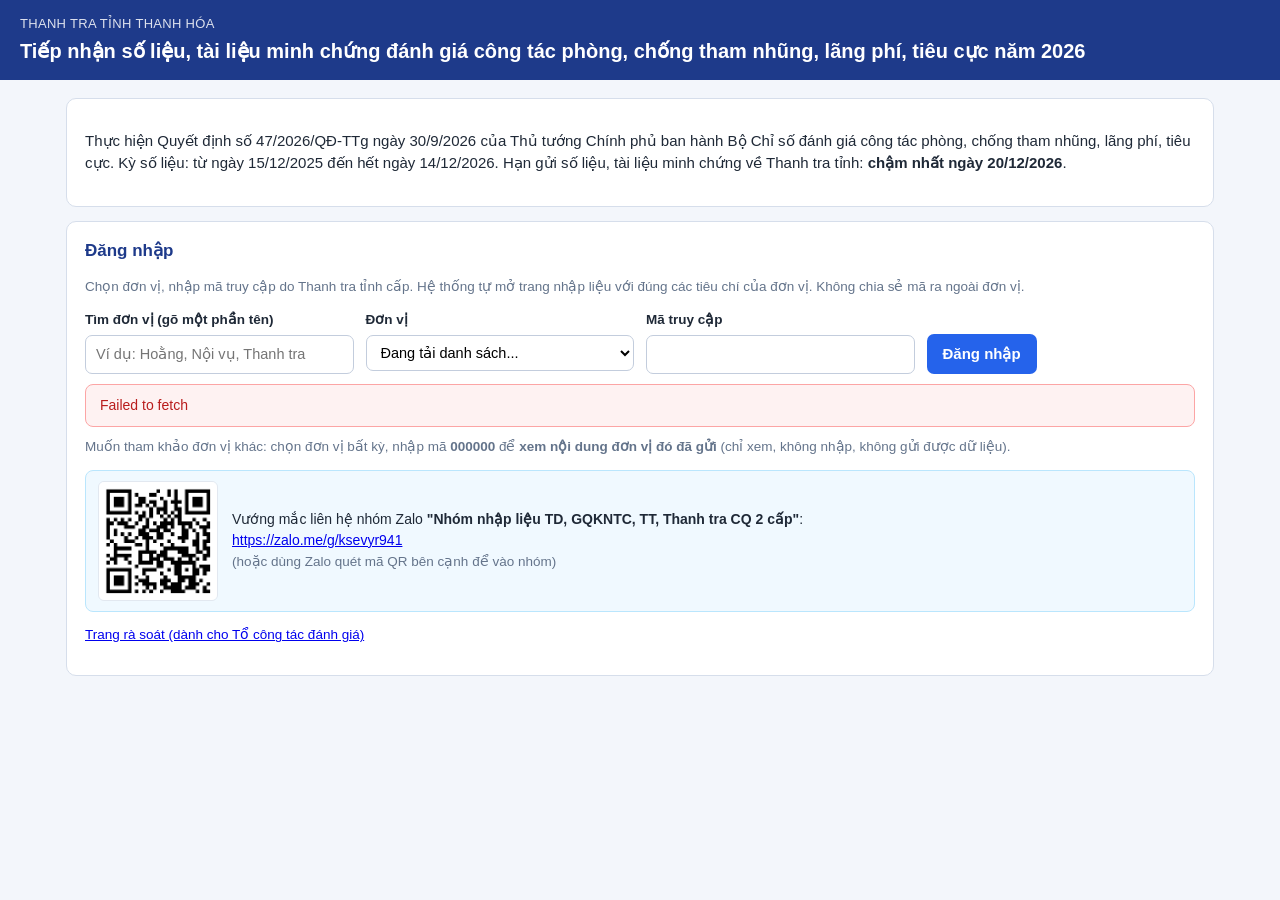
<file: index.html>
<!DOCTYPE html>
<html lang="vi"><head><meta charset="UTF-8"><meta name="robots" content="noindex,nofollow"><meta http-equiv="refresh" content="0; url=web/"><title>PACA 2026</title></head>
<body><a href="web/">Vào trang nhập liệu đánh giá PCTNLPTC năm 2026</a></body></html>
</file>
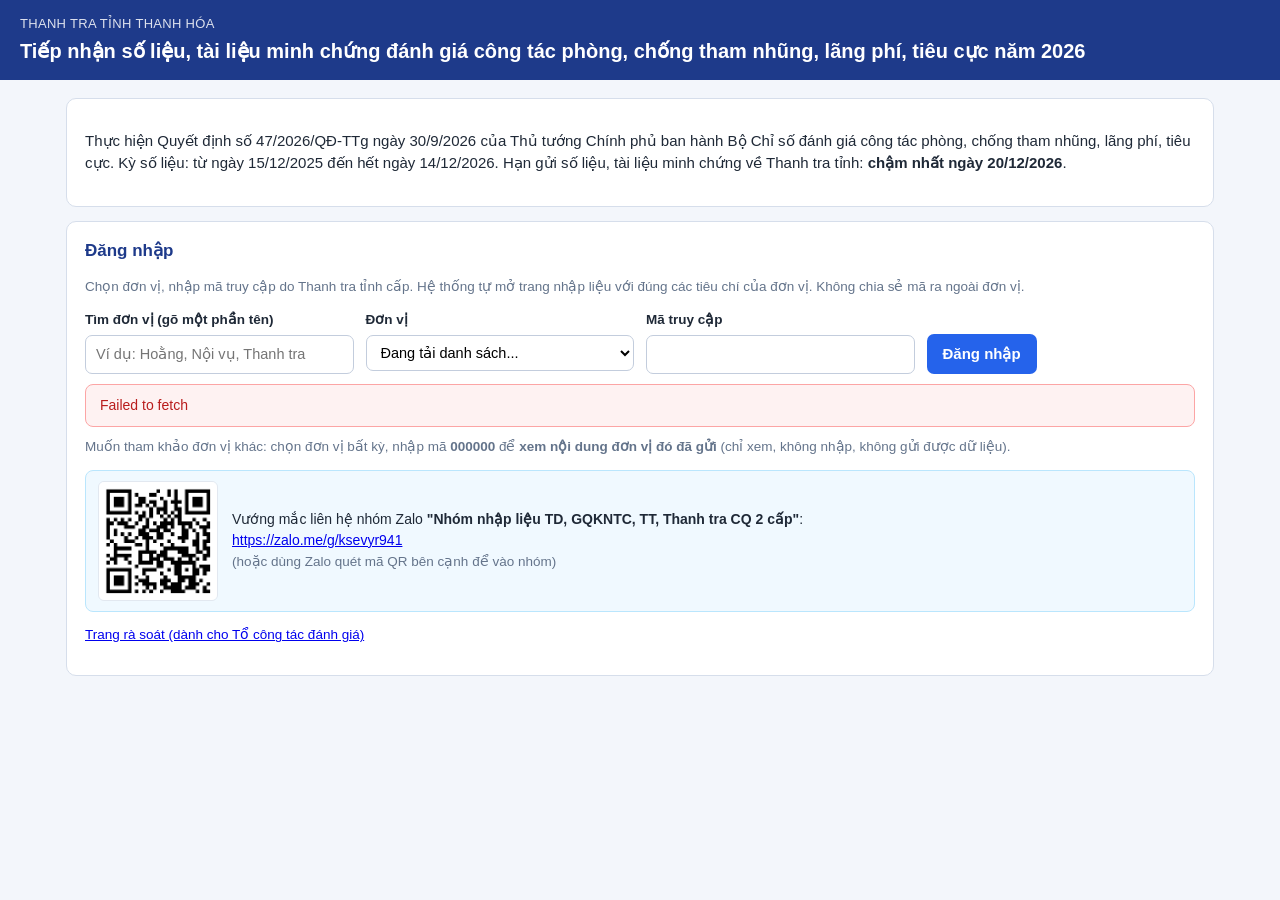
<file: web/index.html>
<!DOCTYPE html>
<html lang="vi">
<head>
<meta charset="UTF-8">
<meta name="viewport" content="width=device-width,initial-scale=1">
<meta name="robots" content="noindex,nofollow">
<title>Đánh giá công tác PCTNLPTC năm 2026 - Thanh Hóa</title>
<link rel="stylesheet" href="assets/common.css">
</head>
<body>
<header class="top">
  <div class="t1">Thanh tra tỉnh Thanh Hóa</div>
  <h1>Tiếp nhận số liệu, tài liệu minh chứng đánh giá công tác phòng, chống tham nhũng, lãng phí, tiêu cực năm 2026</h1>
</header>
<div class="wrap">
  <div class="card">
    <p>Thực hiện Quyết định số 47/2026/QĐ-TTg ngày 30/9/2026 của Thủ tướng Chính phủ ban hành Bộ Chỉ số đánh giá công tác
      phòng, chống tham nhũng, lãng phí, tiêu cực. Kỳ số liệu: từ ngày 15/12/2025 đến hết ngày 14/12/2026.
      Hạn gửi số liệu, tài liệu minh chứng về Thanh tra tỉnh: <b>chậm nhất ngày 20/12/2026</b>.</p>
  </div>
  <div class="card" id="loginCard">
    <h2>Đăng nhập</h2>
    <p class="muted">Chọn đơn vị, nhập mã truy cập do Thanh tra tỉnh cấp. Hệ thống tự mở trang nhập liệu với đúng các tiêu chí của đơn vị.
      Không chia sẻ mã ra ngoài đơn vị.</p>
    <div class="grid" id="loginBox">
      <div><label for="txtTim">Tìm đơn vị (gõ một phần tên)</label><input id="txtTim" type="search" autocomplete="off" placeholder="Ví dụ: Hoằng, Nội vụ, Thanh tra"></div>
      <div><label for="selDonVi">Đơn vị</label><select id="selDonVi"><option>Đang tải danh sách...</option></select></div>
      <div><label for="txtMa">Mã truy cập</label><input id="txtMa" type="password" autocomplete="off" maxlength="20"></div>
      <div style="align-self:end"><button class="btn" id="btnLogin" type="button">Đăng nhập</button></div>
    </div>
    <div id="loginNote"></div>
    <p class="muted" style="margin:8px 0 0">Muốn tham khảo đơn vị khác: chọn đơn vị bất kỳ, nhập mã <b>000000</b> để <b>xem nội dung đơn vị đó đã gửi</b> (chỉ xem, không nhập, không gửi được dữ liệu).</p>
    <div class="hotro"><a href="https://zalo.me/g/ksevyr941" target="_blank" rel="noopener"><img src="assets/zalo-qr.png" alt="Mã QR nhóm Zalo hỗ trợ" width="120" height="120"></a>
      <div>Vướng mắc liên hệ nhóm Zalo <b>"Nhóm nhập liệu TD, GQKNTC, TT, Thanh tra CQ 2 cấp"</b>:<br><a href="https://zalo.me/g/ksevyr941" target="_blank" rel="noopener">https://zalo.me/g/ksevyr941</a><br>
      <span class="muted">(hoặc dùng Zalo quét mã QR bên cạnh để vào nhóm)</span></div></div>
    <p class="muted"><a href="tham-dinh.html">Trang rà soát (dành cho Tổ công tác đánh giá)</a></p>
  </div>
</div>
<script src="assets/config.js"></script>
<script src="assets/index.js"></script>
</body>
</html>
</file>
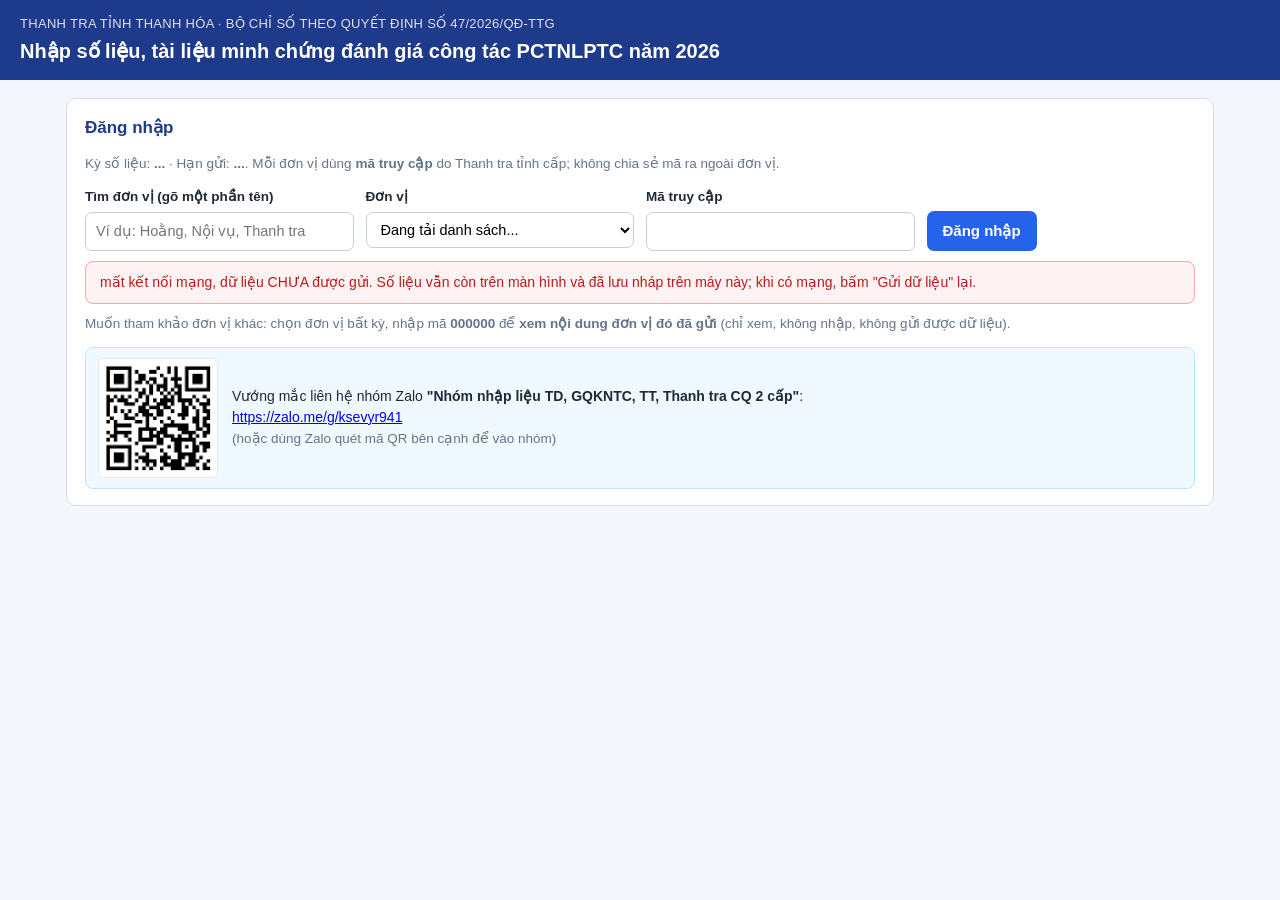
<file: web/nhap-lieu.html>
<!DOCTYPE html>
<html lang="vi">
<head>
<meta charset="UTF-8">
<meta name="viewport" content="width=device-width,initial-scale=1">
<meta name="robots" content="noindex,nofollow">
<title>Nhập số liệu đánh giá PCTNLPTC năm 2026</title>
<link rel="stylesheet" href="assets/common.css">
</head>
<body>
<header class="top">
  <div class="t1">Thanh tra tỉnh Thanh Hóa · Bộ Chỉ số theo Quyết định số 47/2026/QĐ-TTg</div>
  <h1>Nhập số liệu, tài liệu minh chứng đánh giá công tác PCTNLPTC năm 2026<span id="h1DonVi"></span></h1>
</header>
<div class="wrap">

  <div class="card" id="loginCard">
    <h2>Đăng nhập</h2>
    <p class="muted">Kỳ số liệu: <b id="kySoLieu">...</b> · Hạn gửi: <b id="hanNop">...</b>.
      Mỗi đơn vị dùng <b>mã truy cập</b> do Thanh tra tỉnh cấp; không chia sẻ mã ra ngoài đơn vị.</p>
    <div class="grid" id="loginBox">
      <div><label for="txtTim">Tìm đơn vị (gõ một phần tên)</label><input id="txtTim" type="search" autocomplete="off" placeholder="Ví dụ: Hoằng, Nội vụ, Thanh tra"></div>
      <div><label for="selDonVi">Đơn vị</label><select id="selDonVi"><option>Đang tải danh sách...</option></select></div>
      <div><label for="txtMa">Mã truy cập</label><input id="txtMa" type="password" autocomplete="off" maxlength="20"></div>
      <div style="align-self:end"><button class="btn" id="btnLogin" type="button">Đăng nhập</button></div>
    </div>
    <div id="loginNote"></div>
    <p class="muted" style="margin:8px 0 0">Muốn tham khảo đơn vị khác: chọn đơn vị bất kỳ, nhập mã <b>000000</b> để <b>xem nội dung đơn vị đó đã gửi</b> (chỉ xem, không nhập, không gửi được dữ liệu).</p>
    <div class="hotro"><a href="https://zalo.me/g/ksevyr941" target="_blank" rel="noopener"><img src="assets/zalo-qr.png" alt="Mã QR nhóm Zalo hỗ trợ" width="120" height="120"></a>
      <div>Vướng mắc liên hệ nhóm Zalo <b>"Nhóm nhập liệu TD, GQKNTC, TT, Thanh tra CQ 2 cấp"</b>:<br><a href="https://zalo.me/g/ksevyr941" target="_blank" rel="noopener">https://zalo.me/g/ksevyr941</a><br>
      <span class="muted">(hoặc dùng Zalo quét mã QR bên cạnh để vào nhóm)</span></div></div>
  </div>

  <div id="formArea" class="hidden">
    <div class="card">
      <div class="tools" style="justify-content:space-between">
        <h2 style="margin:0" id="dvTen"></h2>
        <div class="tools"><span id="dvTrangThai"></span><button class="btn nho phu" id="btnLogout" type="button">Đăng xuất</button></div>
      </div>
      <p class="muted" style="margin:6px 0 0">Kỳ số liệu: <b id="kySoLieu2"></b> · Hạn gửi Thanh tra tỉnh: <b id="hanNop2"></b>.</p>
      <div id="scopeNote"></div>
      <div id="lockNote"></div>
      <div id="draftNote"></div>
      <div class="grid" style="margin-top:10px">
        <div><label for="nguoiNhap">Họ tên người nhập liệu <span class="req">*</span></label><input id="nguoiNhap" maxlength="100"></div>
        <div><label for="dienThoai">Điện thoại <span class="req">*</span></label><input id="dienThoai" maxlength="30" inputmode="tel"></div>
        <div><label for="email">Thư điện tử công vụ</label><input id="email" maxlength="100" type="email"></div>
      </div>
      <div class="tools" style="margin-top:6px">
        <button class="btn nho vien" id="btnExpand" type="button">Mở/đóng tất cả</button>
        <button class="btn nho vien" id="btnMissing" type="button">Hiện tiêu chí chưa nhập</button>
        <button class="btn nho vien" id="btnWord" type="button">Xuất biểu Word</button>
        <div style="flex:1;min-width:200px"><span class="muted" id="progTxt"></span><div class="progress"><div id="progBar" style="width:0"></div></div></div>
      </div>
    </div>
    <div id="criteria"></div>
    <div id="vuViecBox"></div>
  </div>
</div>

<div class="net-off hidden" id="netNote">Máy đang mất kết nối mạng. Số liệu nhập tiếp vẫn được lưu nháp trên máy này; khi có mạng, bấm "Gửi dữ liệu".</div>
<div class="footer-bar hidden" id="footer"><div class="in">
  <div class="msg" id="msg"></div>
  <span id="dirty" class="muted hidden"><span class="dirty-dot"></span>Có thay đổi chưa gửi</span>
  <button class="btn xanhla" id="btnSave" type="button">Gửi dữ liệu</button>
</div></div>

<script src="assets/config.js"></script>
<script src="../gas/04_Scoring.js"></script>
<script src="../gas/05_Form.js"></script>
<script src="assets/phieu.js"></script>
<script src="assets/common.js"></script>
</body>
</html>
</file>
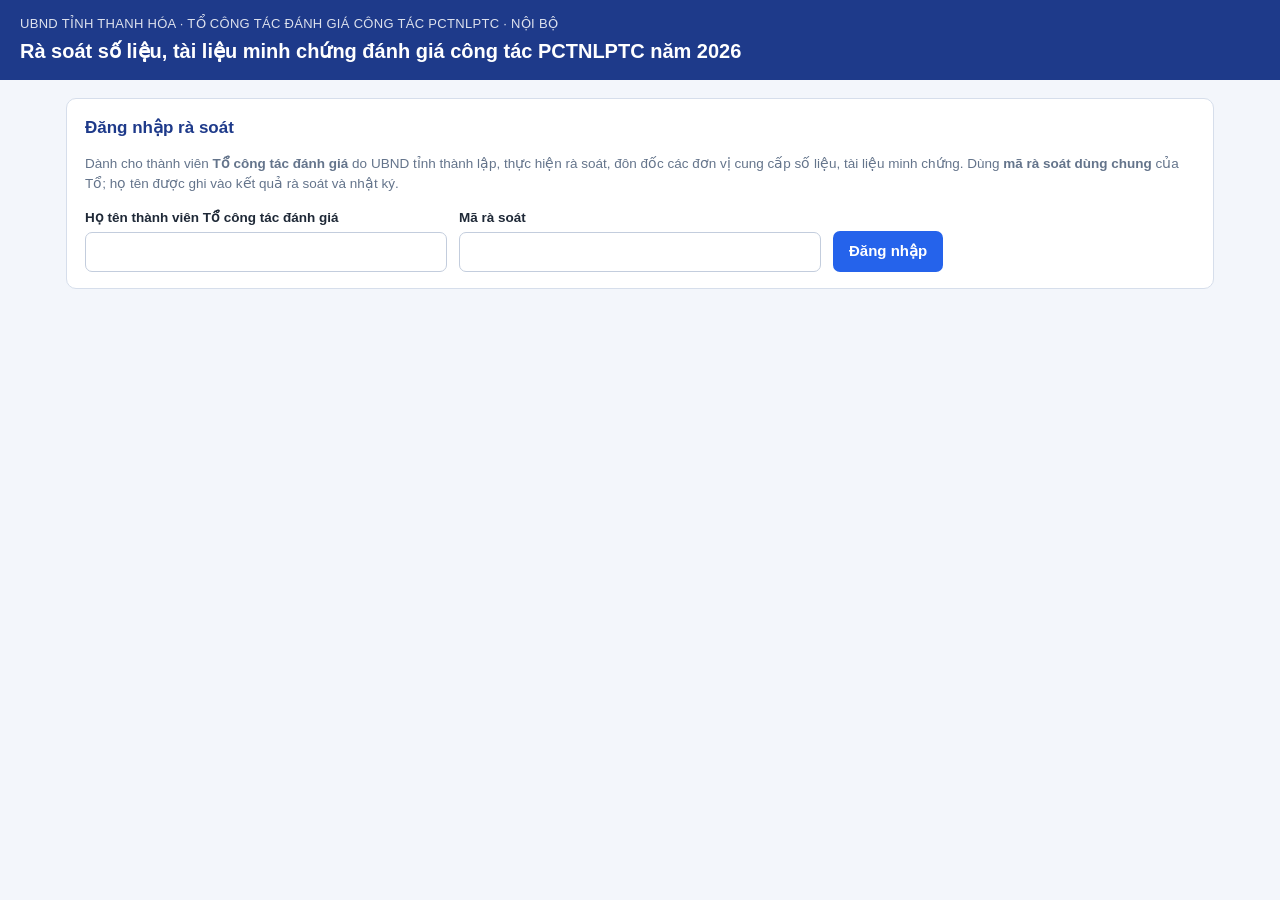
<file: web/tham-dinh.html>
<!DOCTYPE html>
<html lang="vi">
<head>
<meta charset="UTF-8">
<meta name="viewport" content="width=device-width,initial-scale=1">
<meta name="robots" content="noindex,nofollow">
<title>Rà soát số liệu PCTNLPTC năm 2026 - Tổ công tác đánh giá</title>
<link rel="stylesheet" href="assets/common.css">
<style>
  table.ds{border-collapse:collapse;width:100%;font-size:14px;background:#fff}
  table.ds th,table.ds td{border-bottom:1px solid #e2e8f0;padding:7px 8px;text-align:left;vertical-align:top}
  table.ds th{background:#eff6ff;position:sticky;top:0;font-size:13px}
  #dsBody tr{cursor:pointer}
  tr.c1 td{background:#dbeafe;font-weight:700}tr.c2 td{background:#f1f5f9;font-weight:600}
  td.cb{font-size:12.5px;color:#92400e}table.ds tbody tr:hover{background:#f8fafc}
  td.so{text-align:center;white-space:nowrap}
  .thu-muc-mc{margin-top:10px;padding:8px 12px;border:1px solid #c7d7ee;border-left:4px solid #1f5fa8;border-radius:6px;background:#f3f7fc}
  #bangDiem{table-layout:fixed;width:100%}#bangDiem td.ct,#bangDiem td.mc{font-size:12.5px}#bangDiem td.mc{overflow-wrap:anywhere}#bangDiem td.mc a.dv{white-space:nowrap}
  #bangDiem th:nth-child(1){width:21%}#bangDiem th:nth-child(2){width:27%}#bangDiem th:nth-child(3){width:22%}#bangDiem th:nth-child(4),#bangDiem th:nth-child(5){width:6%}#bangDiem th:nth-child(6){width:18%}
  .kv{font-size:14px;margin:3px 0}.kv b{font-weight:600}
  .td-box{background:#f8fafc;border:1px solid #cbd5e1;border-radius:8px;padding:10px 12px;margin-top:10px}
  .td-box .row{display:grid;grid-template-columns:200px 1fr;gap:10px}
  @media (max-width:700px){.td-box .row{grid-template-columns:1fr}}
  .tong{font-size:15px}
</style>
</head>
<body>
<header class="top">
  <div class="t1">UBND tỉnh Thanh Hóa · Tổ công tác đánh giá công tác PCTNLPTC · Nội bộ</div>
  <h1>Rà soát số liệu, tài liệu minh chứng đánh giá công tác PCTNLPTC năm 2026</h1>
</header>
<div class="wrap">

  <div class="card" id="loginCard">
    <h2>Đăng nhập rà soát</h2>
    <p class="muted">Dành cho thành viên <b>Tổ công tác đánh giá</b> do UBND tỉnh thành lập, thực hiện rà soát, đôn đốc các đơn vị cung cấp số liệu, tài liệu minh chứng. Dùng <b>mã rà soát dùng chung</b> của Tổ; họ tên được ghi vào kết quả rà soát và nhật ký.</p>
    <div class="grid">
      <div><label for="tdTen">Họ tên thành viên Tổ công tác đánh giá</label><input id="tdTen" maxlength="60" autocomplete="name"></div>
      <div><label for="tdMa">Mã rà soát</label><input id="tdMa" type="password" maxlength="20" autocomplete="off"></div>
      <div style="align-self:end"><button class="btn" id="btnLogin" type="button">Đăng nhập</button></div>
    </div>
    <div id="loginNote"></div>
  </div>

  <div id="main" class="hidden">
    <div class="card">
      <div class="tools" style="justify-content:space-between">
        <div class="tong" id="tongDiem"></div>
        <div class="tools">
          <span class="muted" id="tdNguoi"></span>
          <button class="btn nho vien" id="btnReload" type="button">Làm mới</button>
          <button class="btn nho xanhla" id="btnPhuBieu" type="button">Xuất phụ biểu (bản chốt)</button>
          <button class="btn nho phu" id="btnLogout" type="button">Đăng xuất</button>
        </div>
      </div>
      <div id="pbNote"></div>
      <div id="thuMucMC" class="thu-muc-mc"></div>
      <div class="tools" style="margin-top:10px">
        <button class="btn nho" id="tabDonVi" type="button">Rà soát đơn vị</button>
        <button class="btn nho vien" id="tabTinh" type="button">Số liệu cấp tỉnh và bảng điểm toàn tỉnh</button>
      </div>
    </div>

    <div id="tinhView" class="hidden">
      <div class="card">
        <h2>Nội dung cấp tỉnh do Tổ công tác đánh giá xác định</h2>
        <p class="muted" style="margin:0">Theo Phụ lục II QĐ 47/2026/QĐ-TTg, số liệu toàn tỉnh nhóm A.2, B, C, D được <b>tổng hợp tự động</b> từ sở, xã và đơn vị đầu mối.
          Riêng các nội dung dưới đây đánh giá việc của chính UBND tỉnh hoặc phải kết luận (A.1, Đ.2 phần của UBND tỉnh, E, Lưu ý 3), không tổng hợp được từ đơn vị:
          Tổ công tác đánh giá căn cứ văn bản UBND tỉnh đã ban hành để xác định, ghi văn bản minh chứng và tải tệp. Họ tên người cập nhật được ghi lại.</p>
      </div>
      <div id="tinhItems"></div>
      <div class="nhom1">BẢNG TỰ CHẤM ĐIỂM TẠM TÍNH TOÀN TỈNH THEO MẪU PHỤ LỤC 02 (tổng hợp tự động - chỉ xem; bấm tên đơn vị để mở minh chứng)</div>
      <div class="card" style="padding:0;overflow:auto;max-height:75vh">
        <table class="ds" id="bangDiem"></table>
      </div>
      <p class="muted">Muốn điều chỉnh điểm một tiêu chí (trường hợp đặc biệt), ghi ở sheet DIEU_CHINH kèm lý do; lý do được đưa vào cột Ghi chú của Phụ lục 02.</p>
    </div>

    <div id="listView">
      <div class="card">
        <div class="grid">
          <div><label for="fLoai">Loại đơn vị</label><select id="fLoai"><option value="">Tất cả</option><option value="SO">Sở, ban, ngành</option><option value="XA">Xã, phường</option></select></div>
          <div><label for="fTT">Trạng thái</label><select id="fTT"><option value="">Tất cả</option><option>Chưa gửi</option><option>Đang nhập</option><option>Đã gửi</option></select></div>
          <div><label for="fTim">Tìm đơn vị</label><input id="fTim" placeholder="Tên hoặc mã đơn vị"></div>
          <div style="align-self:end"><label style="font-weight:400"><input type="checkbox" id="fCho" style="width:auto"> Chỉ đơn vị còn tiêu chí chờ rà soát</label></div>
        </div>
        <p class="muted" id="listSum" style="margin-bottom:0"></p>
      </div>
      <div class="card" style="padding:0;overflow:auto;max-height:70vh">
        <table class="ds"><thead><tr><th>Mã</th><th>Đơn vị</th><th>Trạng thái</th><th>Đã nhập</th><th>Chờ rà soát</th><th>Đã rà soát</th><th>Yêu cầu bổ sung</th><th>Tệp</th><th>Vụ việc</th><th>Cập nhật</th></tr></thead>
          <tbody id="dsBody"></tbody></table>
      </div>
    </div>

    <div id="detailView" class="hidden">
      <div class="card">
        <div class="tools" style="justify-content:space-between">
          <button class="btn nho vien" id="btnBack" type="button">← Danh sách đơn vị</button>
          <div class="tools">
            <button class="btn nho vien" id="btnWord" type="button">Xuất biểu Word</button>
          </div>
        </div>
        <h2 style="margin:10px 0 4px" id="dTen"></h2>
        <div id="dInfo" class="muted"></div>
        <div class="tools" style="margin-top:8px">
          <button class="btn nho vien" id="btnExpand" type="button">Mở/đóng tất cả</button>
          <button class="btn nho vien" id="btnChoTD" type="button">Hiện tiêu chí chờ rà soát</button>
        </div>
      </div>
      <div id="dCriteria"></div>
      <div id="dVuViec"></div>
    </div>
  </div>
</div>

<div class="footer-bar hidden" id="footer"><div class="in"><div class="msg" id="msg"></div></div></div>

<script src="assets/config.js"></script>
<script src="../gas/04_Scoring.js"></script>
<script src="../gas/05_Form.js"></script>
<script src="../gas/06_PhuLuc02.js"></script>
<script src="assets/phieu.js"></script>
<script src="assets/tham-dinh.js"></script>
</body>
</html>
</file>
<file: web/assets/common.css>
:root{--xanh:#1e3a8a;--xanh2:#2563eb;--nen:#f3f6fb;--vien:#d6deeb;--chu:#1f2937;--mo:#64748b;--do:#b91c1c;--luc:#047857;--vang:#b45309}
*{box-sizing:border-box}
body{margin:0;font-family:"Segoe UI",Arial,sans-serif;background:var(--nen);color:var(--chu);font-size:15px;line-height:1.5}
header.top{background:var(--xanh);color:#fff;padding:14px 20px}
header.top .t1{font-size:13px;opacity:.85;text-transform:uppercase;letter-spacing:.3px}
header.top h1{margin:2px 0 0;font-size:20px;font-weight:600}
.wrap{max-width:1180px;margin:0 auto;padding:18px 16px 110px}
.card{background:#fff;border:1px solid var(--vien);border-radius:10px;padding:16px 18px;margin-bottom:14px}
.card h2{margin:0 0 10px;font-size:17px;color:var(--xanh)}
.muted{color:var(--mo);font-size:13.5px}
.grid{display:grid;grid-template-columns:repeat(auto-fit,minmax(220px,1fr));gap:12px}
label{display:block;font-weight:600;font-size:13.5px;margin-bottom:4px}
input,select,textarea{width:100%;border:1px solid #c3cddd;border-radius:7px;padding:8px 10px;font:inherit;font-size:14.5px;background:#fff}
input:focus,select:focus,textarea:focus{outline:2px solid #93c5fd;border-color:var(--xanh2)}
input:disabled,select:disabled,textarea:disabled{background:#f1f5f9;color:#475569}
textarea{min-height:64px;resize:vertical}
.btn{display:inline-flex;align-items:center;gap:6px;border:0;border-radius:7px;padding:9px 16px;font:inherit;font-weight:600;cursor:pointer;background:var(--xanh2);color:#fff}
.btn:hover{filter:brightness(1.07)}
.btn:disabled{opacity:.5;cursor:not-allowed}
.btn.phu{background:#475569}.btn.xanhla{background:var(--luc)}.btn.nho{padding:4px 10px;font-size:13px}.btn.vien{background:#fff;color:var(--xanh2);border:1px solid var(--xanh2)}
.btn.do{background:var(--do)}
.alert{border-radius:8px;padding:10px 14px;margin:10px 0;font-size:14px}
.alert.info{background:#eff6ff;border:1px solid #bfdbfe}.alert.warn{background:#fffbeb;border:1px solid #fcd34d}.alert.err{background:#fef2f2;border:1px solid #fca5a5;color:var(--do)}.alert.ok{background:#ecfdf5;border:1px solid #6ee7b7;color:var(--luc)}
.badge{display:inline-block;border-radius:999px;padding:1px 10px;font-size:12.5px;font-weight:600;background:#e2e8f0;color:#334155;white-space:nowrap}
.badge.ok{background:#d1fae5;color:#065f46}.badge.warn{background:#fef3c7;color:#92400e}.badge.err{background:#fee2e2;color:#991b1b}.badge.blue{background:#dbeafe;color:#1e40af}
.nhom1{font-size:16px;font-weight:700;color:#fff;background:var(--xanh);border-radius:8px;padding:9px 14px;margin:22px 0 10px}
.nhom2{font-weight:700;color:var(--xanh);margin:14px 0 8px;padding-left:4px;border-left:4px solid var(--xanh2);padding:2px 10px}
details.tc{background:#fff;border:1px solid var(--vien);border-radius:9px;margin-bottom:9px}
details.tc[open]{border-color:#93c5fd;box-shadow:0 1px 6px rgba(37,99,235,.08)}
details.tc>summary{list-style:none;cursor:pointer;padding:11px 14px;display:flex;gap:10px;align-items:flex-start}
details.tc>summary::-webkit-details-marker{display:none}
details.tc>summary .ma{font-weight:700;color:var(--xanh);min-width:66px}
details.tc>summary .ten{flex:1}
details.tc>summary .diem{color:var(--mo);font-size:13px;white-space:nowrap}
.tc-body{display:grid;grid-template-columns:minmax(0,1.25fr) minmax(0,1fr);gap:18px;padding:4px 16px 16px;border-top:1px dashed var(--vien)}
@media (max-width:860px){.tc-body{grid-template-columns:1fr}}
.field{margin:10px 0}
.hd{background:#f8fafc;border:1px solid #e2e8f0;border-radius:8px;padding:10px 12px;font-size:13.5px;margin-top:10px}
.hd b{color:#334155}.hd p{margin:4px 0 8px;white-space:pre-line}
.files{margin-top:10px;border-top:1px solid #e2e8f0;padding-top:8px}
.files ul{list-style:none;padding:0;margin:6px 0}
.files li{display:flex;gap:8px;align-items:center;font-size:13.5px;padding:4px 0;border-bottom:1px dotted #e2e8f0}
.files li span{flex:1;word-break:break-all}
.footer-bar{position:fixed;left:0;right:0;bottom:0;background:#fff;border-top:1px solid var(--vien);box-shadow:0 -2px 10px rgba(0,0,0,.06);padding:10px 16px;z-index:10}
.footer-bar .in{max-width:1180px;margin:0 auto;display:flex;gap:10px;align-items:center;flex-wrap:wrap}
.footer-bar .msg{flex:1;font-size:14px;min-width:200px}
.progress{height:8px;background:#e2e8f0;border-radius:99px;overflow:hidden;margin-top:6px}
.progress>div{height:100%;background:var(--luc);transition:width .3s}
.hidden{display:none!important}
.yk{background:#fff7ed;border:1px solid #fdba74;border-radius:7px;padding:8px 10px;font-size:13.5px;margin-bottom:8px}
.req{color:var(--do)}
.tools{display:flex;gap:8px;flex-wrap:wrap;align-items:center}
.dirty-dot{display:inline-block;width:9px;height:9px;border-radius:50%;background:var(--vang);margin-right:4px}
.demo-flag{background:#7c3aed;color:#fff;text-align:center;font-size:13px;padding:4px}
.vv{border:1px solid var(--vien);border-radius:8px;padding:10px 12px;margin-bottom:10px;background:#fbfdff}
.vv-grid{display:grid;grid-template-columns:repeat(auto-fit,minmax(200px,1fr));gap:8px 12px;margin-top:6px}
.vv-grid .rong{grid-column:1/-1}
.vv-grid label{font-size:12.5px}
table.dc{border-collapse:collapse;width:100%;font-size:13.5px;margin-top:6px}
table.dc th,table.dc td{border:1px solid #e2e8f0;padding:4px 8px;text-align:left}
table.dc tr.lech td{background:#fffbeb}
.hotro{display:flex;gap:14px;align-items:center;margin-top:12px;padding:10px 12px;background:#f0f9ff;border:1px solid #bae6fd;border-radius:8px;font-size:14px}
.hotro img{display:block;background:#fff;border:1px solid #e2e8f0;border-radius:6px;flex:none}
.hotro a{word-break:break-all}
.field.chk label{display:flex;gap:8px;align-items:flex-start;font-weight:400;cursor:pointer}
.field.chk input{width:auto;margin-top:3px}
.hd ul{margin:2px 0 8px 18px;padding:0}.hd li{margin:2px 0}
.hd p.loi{background:#fff7ed;border-left:3px solid #f59e0b;padding:4px 8px;border-radius:4px}
.badge.daumoi{background:#dc2626;color:#fff;font-size:14px;font-weight:700;padding:3px 12px;letter-spacing:.2px;box-shadow:0 0 0 2px #fecaca}
.scope{margin-top:10px;padding:10px 14px;font-size:17px;font-weight:600;line-height:1.5;color:#1e293b;background:#fef2f2;border:2px solid #dc2626;border-left-width:6px;border-radius:8px}
.scope .do{color:#dc2626;font-weight:800}
.net-off{position:fixed;top:0;left:0;right:0;z-index:60;background:#dc2626;color:#fff;font-weight:700;text-align:center;padding:8px 12px}
</file>
